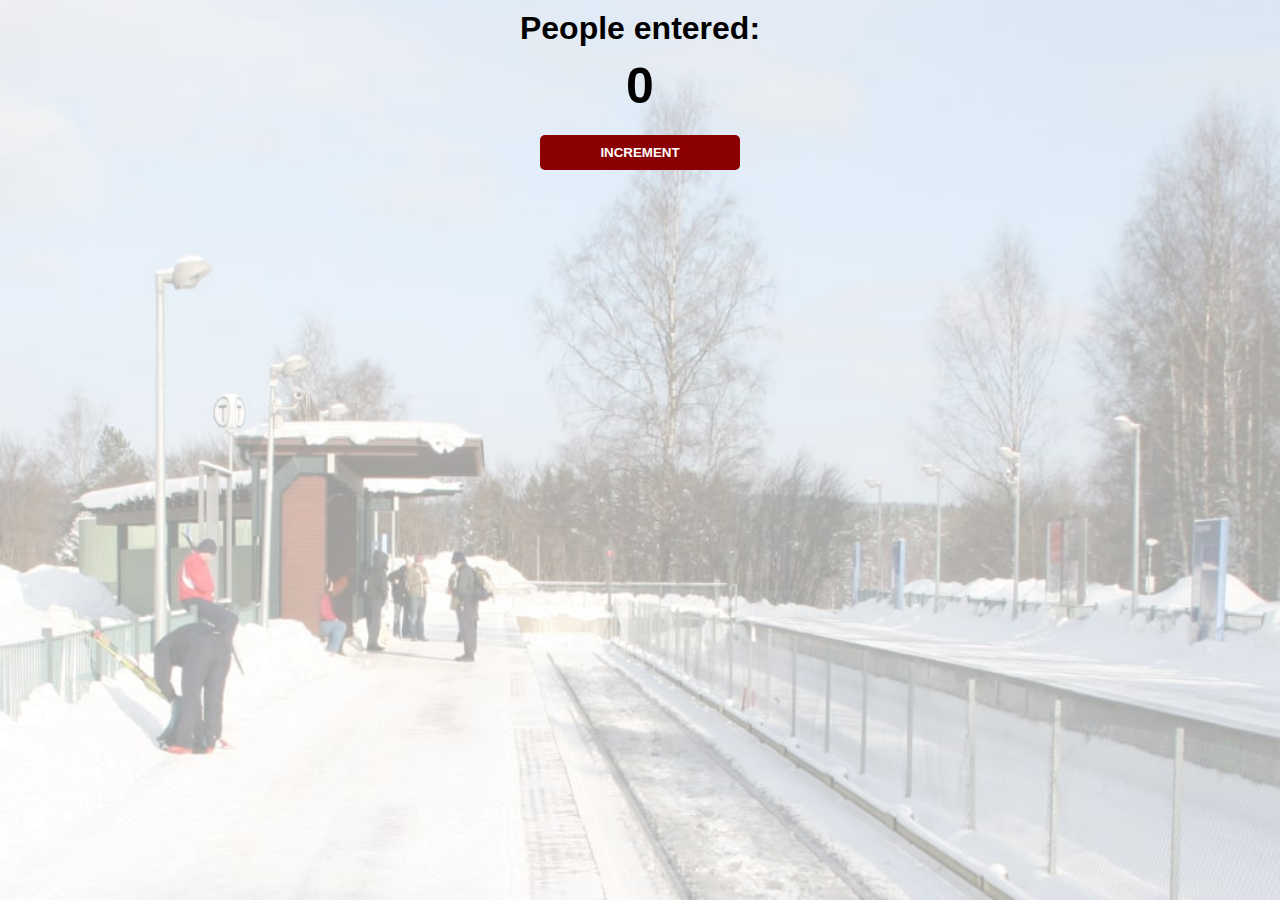
<file: JavaScript Fundamentals/index.html>
<!DOCTYPE html>
<html lang="en">
<head>
  <meta charset="UTF-8">
  <meta name="viewport" content="width=device-width, initial-scale=1.0">
  <title>Counter App</title>
  <link rel="stylesheet" href="index.css">
</head>
<body>

  <h1>People entered:</h1>
  <h2 id="count-el">0</h2>

  <button id="increment-btn">INCREMENT</button>
  <script src="index.js"></script>

</body>
</html>
</file>
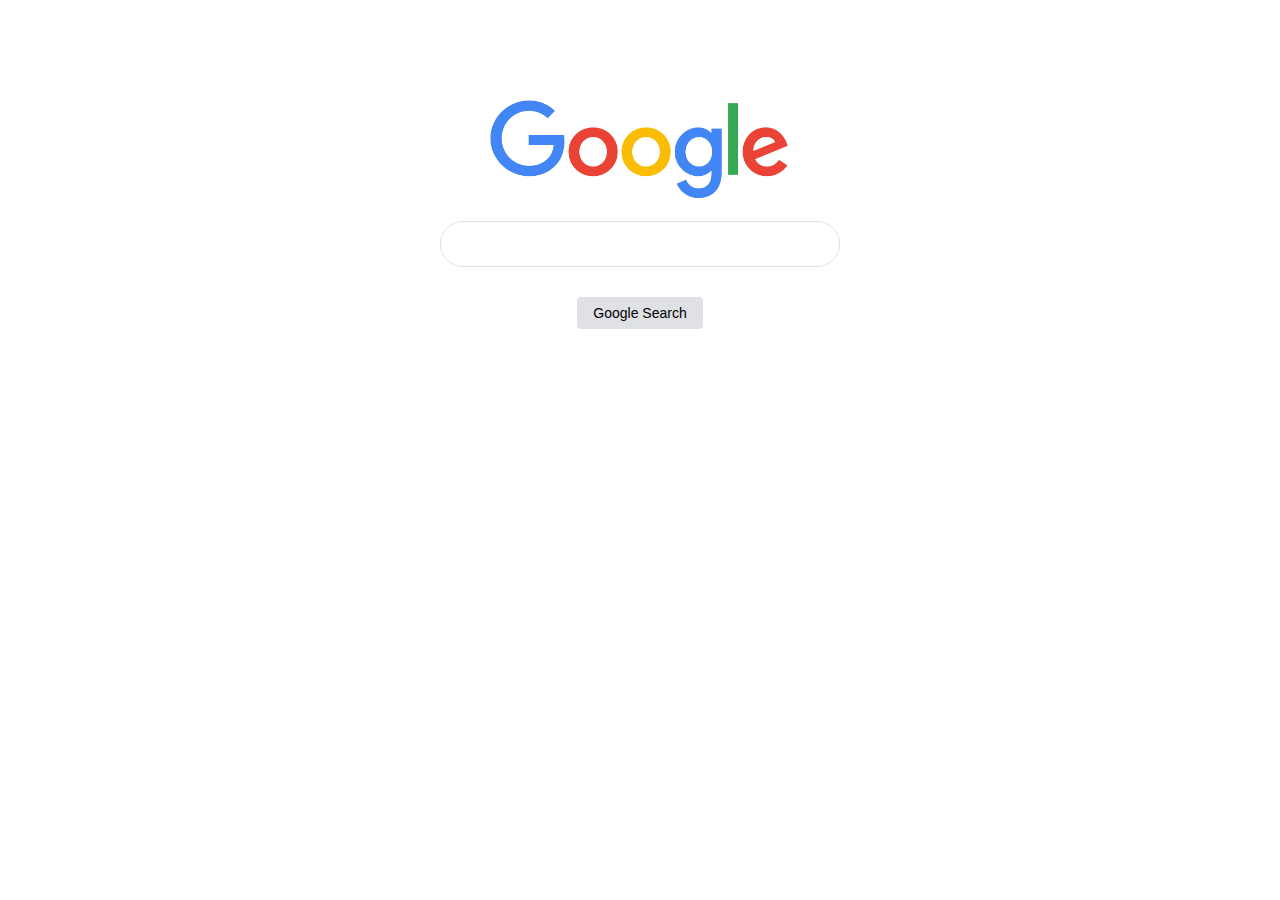
<file: HTML and CSS Fundamentals/01 Google Clone/index.html>
<html>
    <head>    
    <link rel="stylesheet" href="style.css">
    </head>
    <body>
        <div class="main">
            <img class="logo-img" src="google.png" />
            <input class="search-input" type="text" />
            <button class="btn">Google Search</button>
        </div> 
    </body>
</html>
</file>
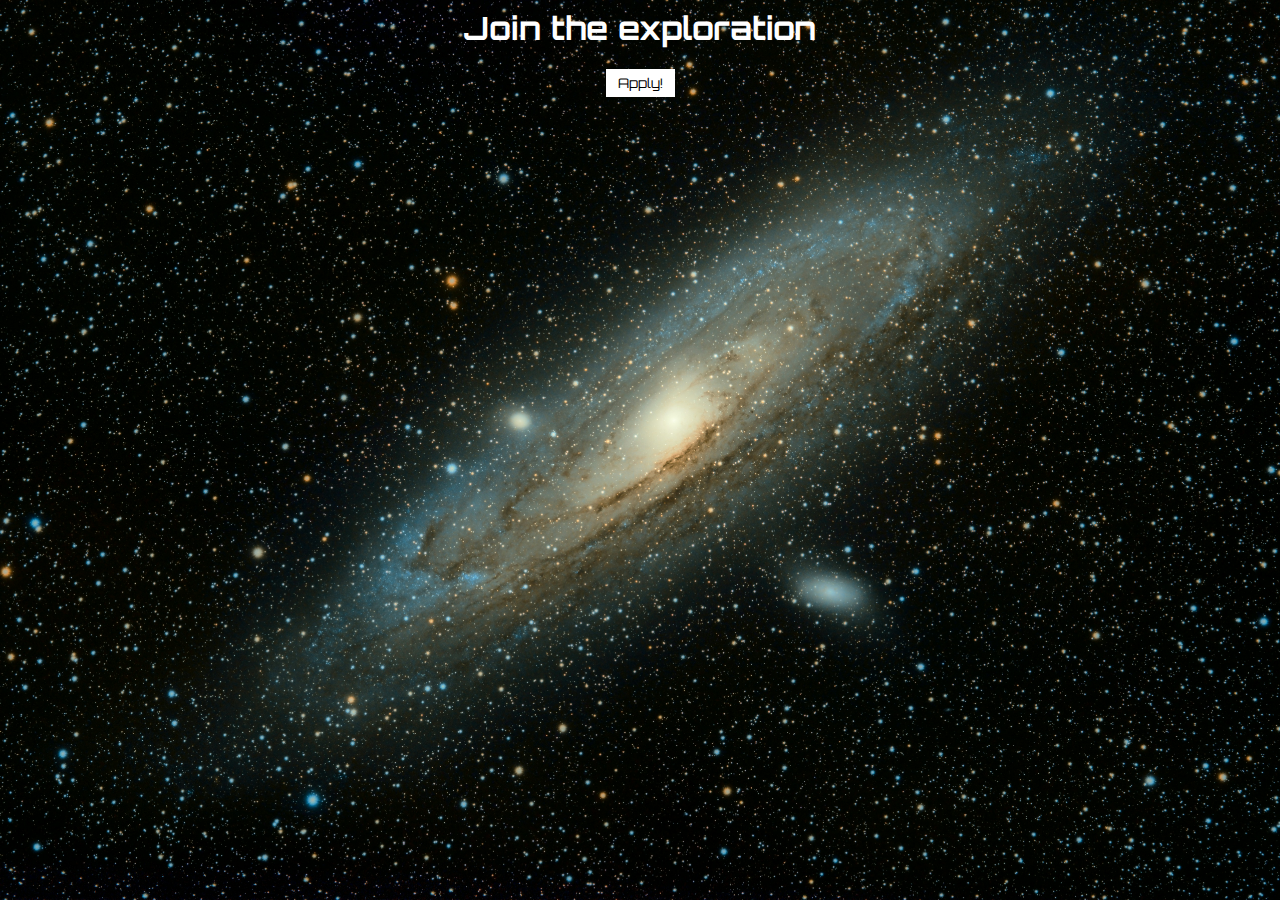
<file: HTML and CSS Fundamentals/03 Space Exploration Site/index.html>
<html>
    <head>
      <link rel="preconnect" href="https://fonts.googleapis.com">
      <link rel="preconnect" href="https://fonts.gstatic.com" crossorigin>
      <link href="https://fonts.googleapis.com/css2?family=Orbitron:wght@400..900&display=swap" rel="stylesheet">
      <link rel="stylesheet" href="style.css" />
    </head>
    <body>
        <h1>Join the exploration</h1>
        <button class="btn">Apply!</button>
    </body>
</html>
</file>
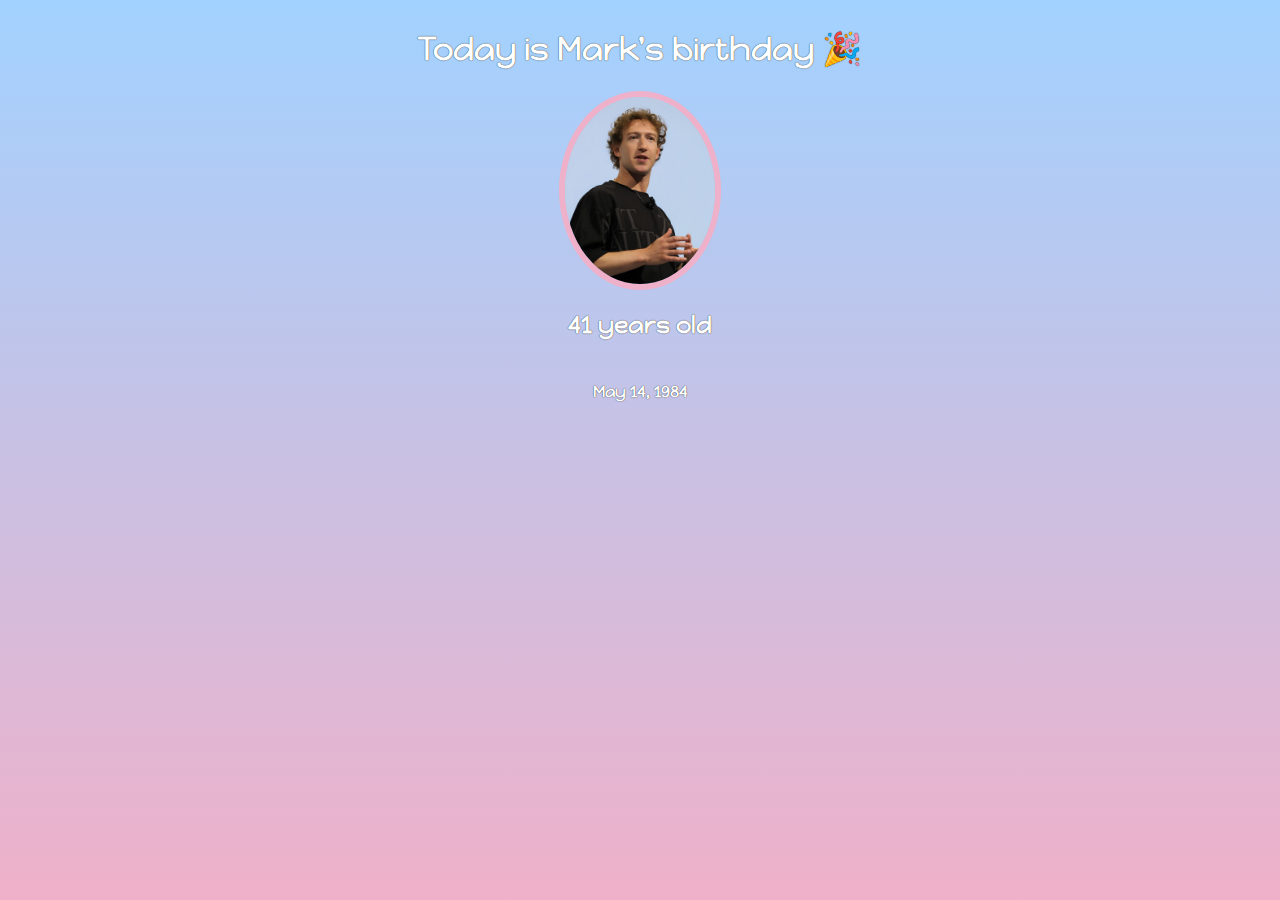
<file: HTML and CSS Fundamentals/04 Birthday GIFt Site/index.html>
<html>
    <head>
        <link rel="preconnect" href="https://fonts.googleapis.com">
        <link rel="preconnect" href="https://fonts.gstatic.com" crossorigin>
        <link href="https://fonts.googleapis.com/css2?family=Happy+Monkey&display=swap" rel="stylesheet">
        <link rel="stylesheet" href="style.css">
    </head>
    <body>
        <div id="header">
            <h1>Today is Mark's birthday 🎉</h1>
            <img id="bff-img" src="mark.jpg" alt="An individual delivering a professional presentation while speaking into a microphone headset.">
            <h2>41 years old</h2>
            <h4>May 14, 1984</h4>
        </div>
    </body>
</html>
</file>
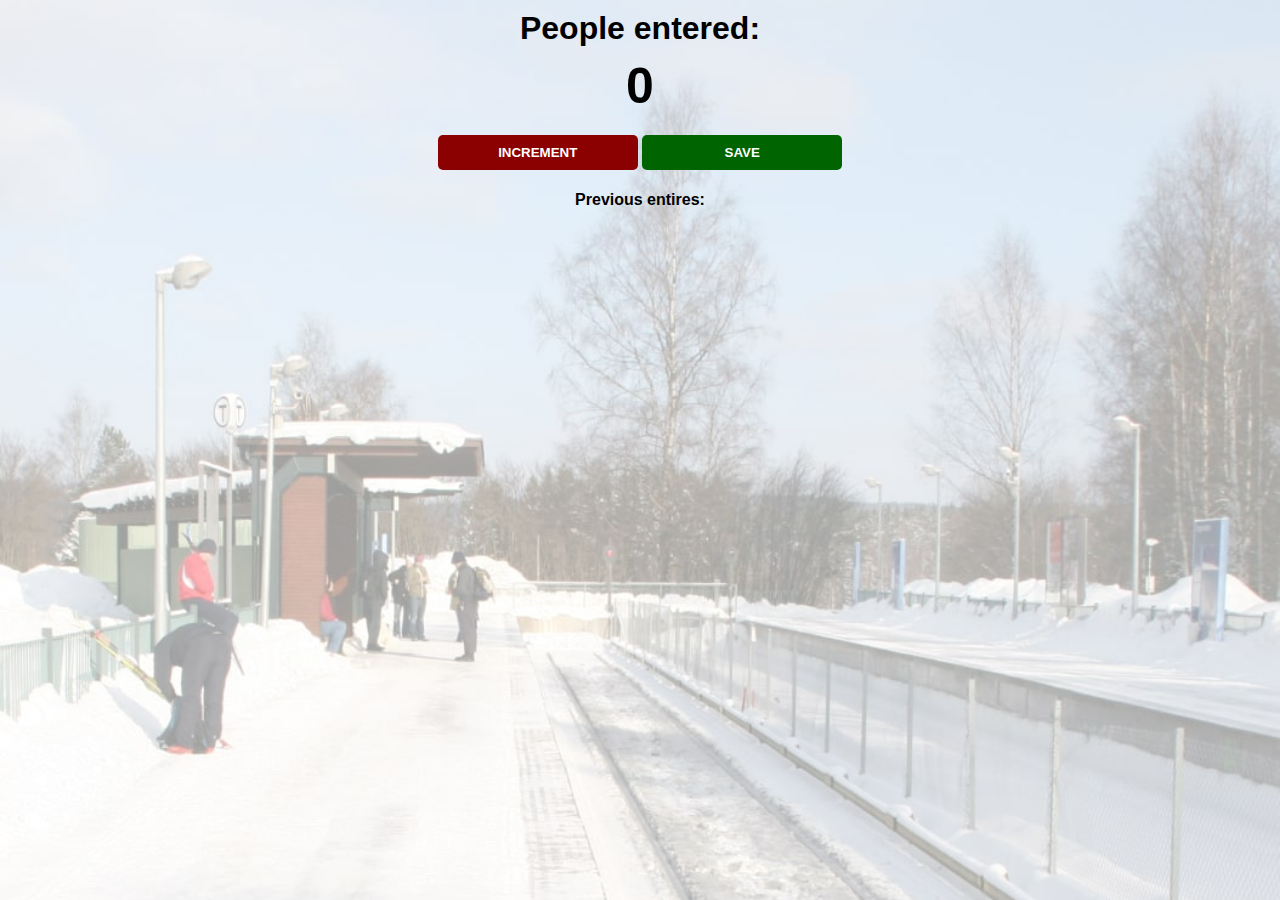
<file: JavaScript Fundamentals/01 Counter App/index.html>
<!DOCTYPE html>
<html lang="en">
<head>
  <meta charset="UTF-8">
  <meta name="viewport" content="width=device-width, initial-scale=1.0">
  <title>Counter App</title>
  <link rel="stylesheet" href="index.css">
</head>
<body>

  <h1>People entered:</h1>
  <h2 id="count-el">0</h2>

  <button id="increment-btn" onclick="increment()">INCREMENT</button>
  <button id="save-btn" onclick="save()">SAVE</button>

  <p id="save-el">Previous entires: </p>
  
  <script src="index.js"></script>

</body>
</html>
</file>
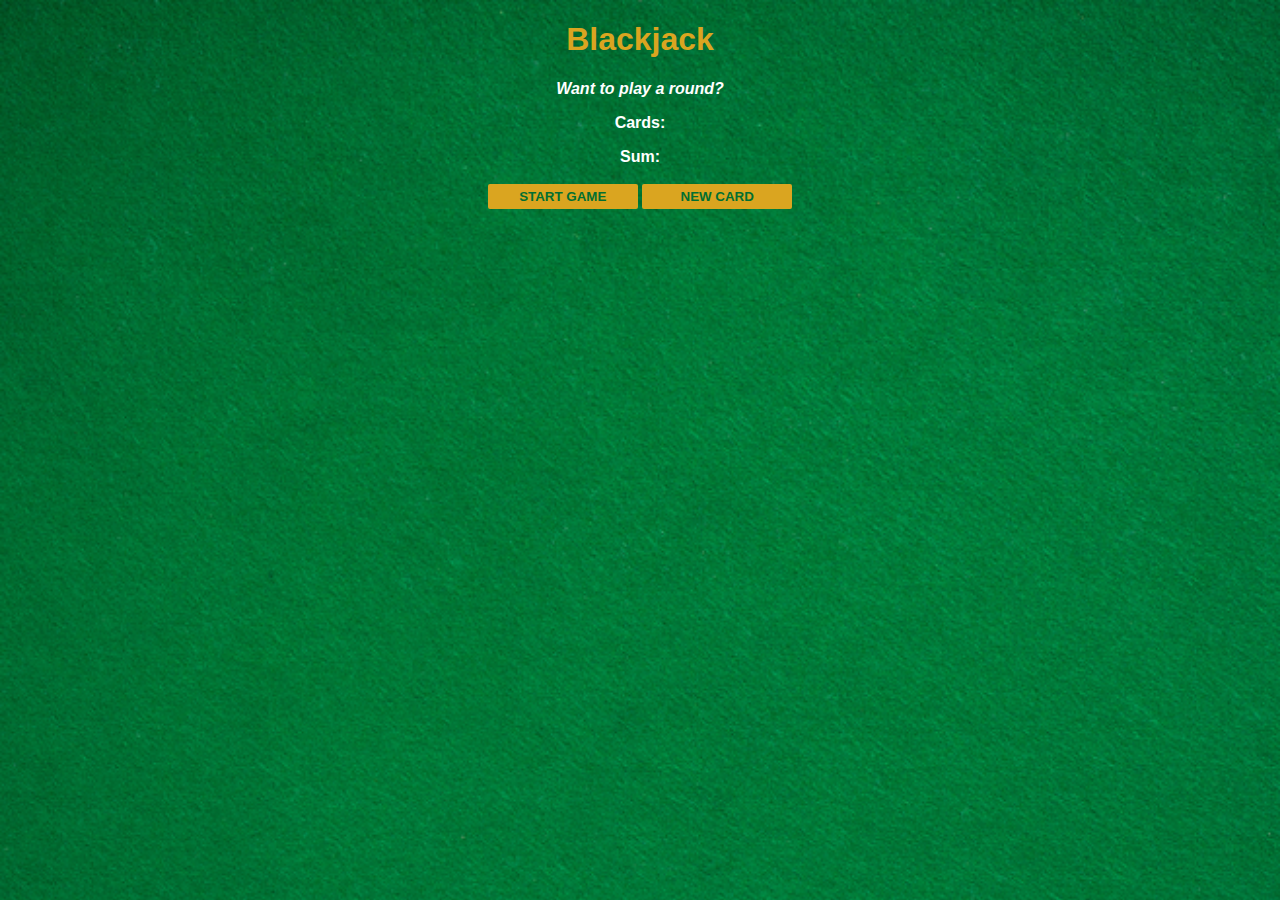
<file: JavaScript Fundamentals/02 Blackjack Game/index.html>
<!DOCTYPE html>
<html lang="en">
<head>
  <meta charset="UTF-8">
  <meta name="viewport" content="width=device-width, initial-scale=1.0">
  <title>Blackjack Game</title>
  <link rel="stylesheet" href="index.css">
</head>
<body>

  <h1>Blackjack</h1>
  <p id="message-el">Want to play a round?</p>
  <p id="cards-el">Cards:</p>
  <p id="sum-el">Sum:</p>
  <button onclick="startGame()">START GAME</button>
  <button onclick="newCard()">NEW CARD</button>


  <script src="index.js"></script>
  
</body>
</html>
</file>
<file: JavaScript Fundamentals/index.css>
body {
    background-image: url("station.jpg");
    background-size: cover;
    font-family: -apple-system, BlinkMacSystemFont, 'Segoe UI', Roboto, Oxygen, Ubuntu, Cantarell, 'Open Sans', 'Helvetica Neue', sans-serif;
    font-weight: bold;
    text-align: center;
}

h1 {
    margin-top: 10px;
    margin-bottom: 10px;
}

h2 {
    font-size: 50px;
    margin-top: 0;
    margin-bottom: 20px;
}

button {
    border: none;
    padding-top: 10px;
    padding-bottom: 10px;
    color: white;
    font-weight: bold;
    width: 200px;
    margin-bottom: 5px;
    border-radius: 5px;
}

#increment-btn {
    background: darkred;
}

#save-btn {
    background: darkgreen;
}
</file>
<file: HTML and CSS Fundamentals/01 Google Clone/style.css>
.main {
  margin-top: 100px;
}
.logo-img {
  width: 300px;
  display: block;
  margin-bottom: 20px;
  margin-left: auto;
  margin-right: auto;
}

.search-input {
  width: 400px;
  display: block;
  margin-left: auto;
  margin-right: auto;
  line-height: 24px;
  padding-top: 10px;
  padding-bottom: 10px;
  padding-left: 30px;
  padding-right: 30px;
  border: 1px solid #dfe1e5;
  border-radius: 24px;
}

.btn {
  display: block;
  margin-left: auto;
  margin-right: auto;
  margin-top: 30px;

  background: #dfe1e5;
  border: none;
  padding-top: 8px;
  padding-bottom: 8px;
  padding-left: 16px;
  padding-right: 16px;
  border-radius: 4px;
  font-size: 14px;
}
</file>
<file: HTML and CSS Fundamentals/03 Space Exploration Site/style.css>
body {
  background-image: url('images/universe.jpg');
  color: white;
  background-size: cover;
  text-align: center;
  font-family: 'Orbitron', sans-serif;
}

.btn {
  padding: 6px 12px;
  background: white;
  border: none;
  font-family: 'Orbitron', sans-serif;
}

.underline {
  border-bottom: 4px solid white;
}
</file>
<file: HTML and CSS Fundamentals/04 Birthday GIFt Site/style.css>
body {
  font-family: 'Happy Monkey', cursive;
  text-align: center;
  background: linear-gradient(#a2d2ff, #EFB0C9);
  color: #ffffff;
}

#header {
  display: flex;
  flex-direction: column;
  align-items: center;
}

h1, h2, h3, h4, p {
  text-shadow: 0px 0px 1px black;
}

#bff-img {
  width: 150px;
  border-radius: 50%;
  border: 6px solid #EFB0C9;
}

#bday-age {
  background: #EFB0C9;
  border-radius: 5px;
  padding: 5px 10px;
  margin: 5px 0 10px;
}

#bday-date {
  margin: 0;
  background: #EFB0C9;
  border-radius: 5px;
  padding: 5px 10px;
}

.gift-section {
  margin-top: 50px;
}

.gift-title {
  margin-bottom: 10px;
}

.gift-hint {
  margin-top: 0;
}

.gift-img {
  background-image: url('images/gift-cover.jpg');
  width: 400px;
  height: 400px;
  border: 6px solid white;
  border-radius: 10px;
  background-size: cover;
  margin: 0 auto;
}

#gift-img-happy:hover {
  background-image: url('images/happy.gif');
}

#gift-img-hot:hover {
  background-image: url('images/hot.gif');
  background-position: center;
}

#gift-img-genius:hover {
  background-image: url('images/genius.gif');
}

#gift-img-badass:hover {
  background-image: url('images/badass.gif');
}

#gift-img-cheers {
  height: 200px;
}

#gift-img-cheers:hover {
  background-image: url('images/cheers.gif');
}

#footer {
  width: 400px;
  margin: 40px auto 20px;
  font-style: italic;
}

a {
  color: white;
}
</file>
<file: JavaScript Fundamentals/01 Counter App/index.css>
body {
    background-image: url("station.jpg");
    background-size: cover;
    font-family: -apple-system, BlinkMacSystemFont, 'Segoe UI', Roboto, Oxygen, Ubuntu, Cantarell, 'Open Sans', 'Helvetica Neue', sans-serif;
    font-weight: bold;
    text-align: center;
}

h1 {
    margin-top: 10px;
    margin-bottom: 10px;
}

h2 {
    font-size: 50px;
    margin-top: 0;
    margin-bottom: 20px;
}

button {
    border: none;
    padding-top: 10px;
    padding-bottom: 10px;
    color: white;
    font-weight: bold;
    width: 200px;
    margin-bottom: 5px;
    border-radius: 5px;
}

#increment-btn {
    background: darkred;
}

#save-btn {
    background: darkgreen;
}
</file>
<file: JavaScript Fundamentals/02 Blackjack Game/index.css>
body {
    font-family: 'Trebuchet MS', 'Lucida Sans Unicode', 'Lucida Grande', Arial, sans-serif;
    background-image: url("images/table.png");
    background-size: cover;
    font-weight: bold;
    color: white;
    text-align: center;
}

h1 {
    color: goldenrod;
}

#message-el {
    font-style: italic;
}

button {
    color: #016f32;
    width: 150px;
    background: goldenrod;
    padding-top: 5px;
    padding-bottom: 5px;
    font-weight: bold;
    border: none;
    border-radius: 2px;
    margin-bottom: 2px;
    margin-top: 2px;
}
</file>
